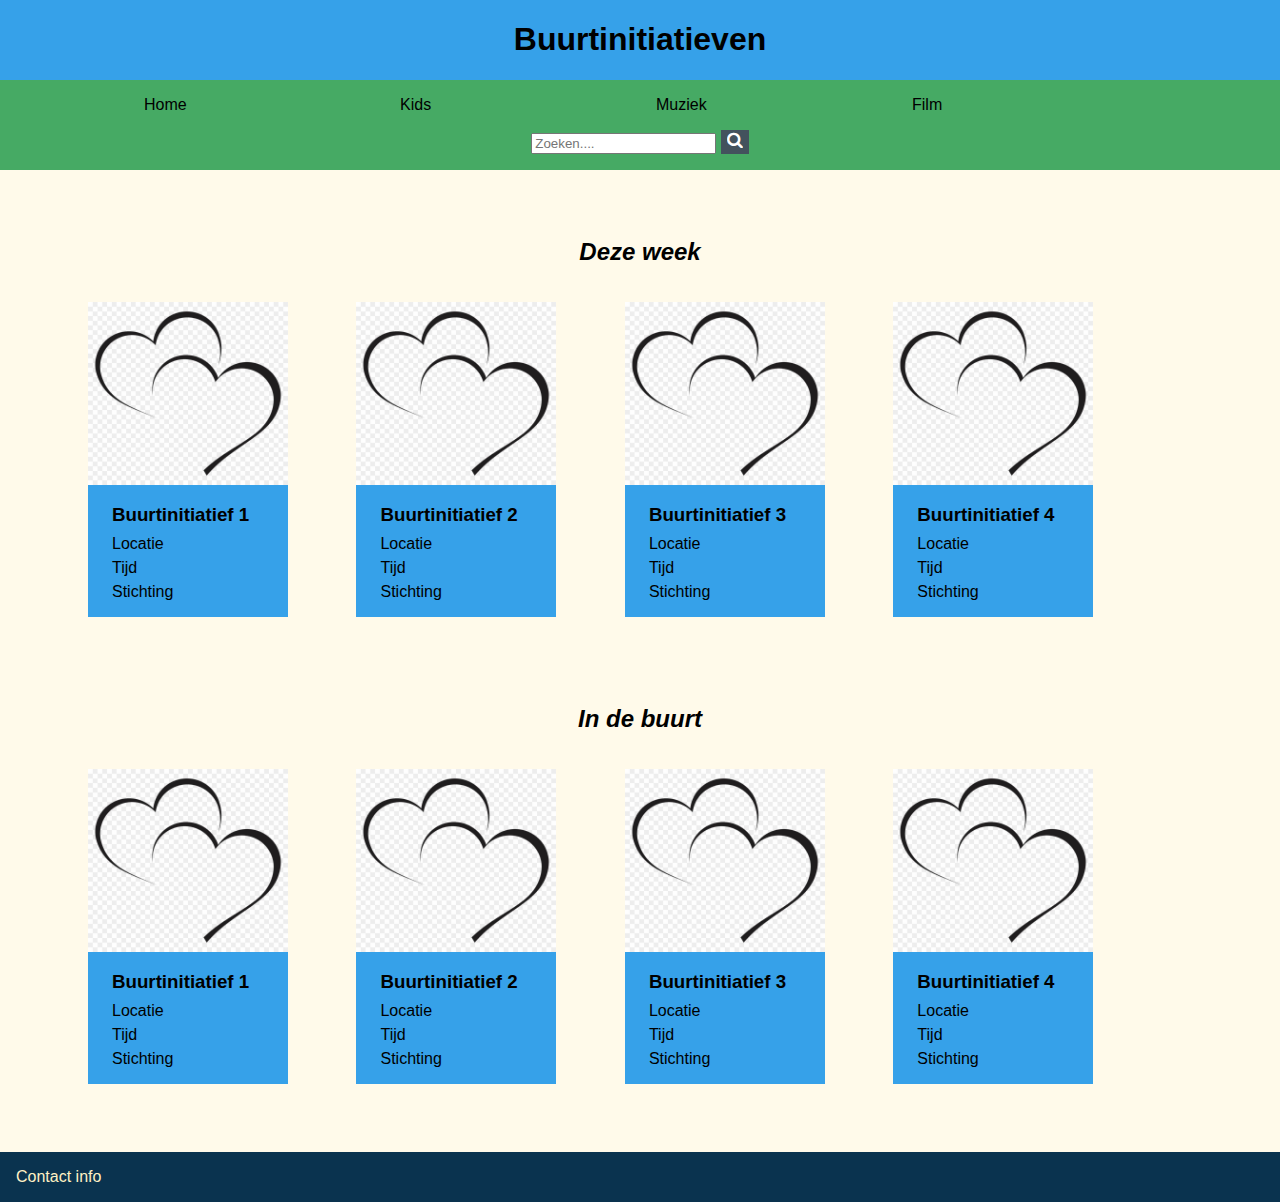
<file: index.html>
<!DOCTYPE html>
<html lang="nl">
<head>
    <meta charset="UTF-8">
    <meta name="viewport" content="width=device-width, initial-scale=1.0">
    
    <!--Link naar css bestand-->
    <link rel="stylesheet" href="./styles/styles.css">

    <!-- Load icon library -->
    <link rel="stylesheet" href="https://cdnjs.cloudflare.com/ajax/libs/font-awesome/4.7.0/css/font-awesome.min.css">

    <title>Buurtinitiatieven</title>

</head>
<body>
    <header>
        <h1>Buurtinitiatieven</h1>
    </header>

    <nav>
        <ul>
            <li>
                <a href="index.html">Home</a>
            </li>
            <li>
                <a href="catogoriepagina.html">Kids</a>
            </li>
            <li>
                <a href="catogoriepagina.html">Muziek</a>
            </li>
            <li>
                <a href="catogoriepagina.html">Film</a>
            </li>
        </ul>

        <form class="search">
            <input type="search" placeholder="Zoeken...." name="search"/>
            <button type="submit"><i class="fa fa-search"></i></button>
        </form>
    </nav>


    <main>
        <section>
            <h2>Deze week</h2>
            <ul class="scroll">
                <li>
                    <a href="buurtinitiatief.html">
                        <article class="card">
                            <img src="assets/heart.jpg" alt="hi"> 
                            <h3>Buurtinitiatief 1</h3>
                            <p>Locatie</p>
                            <p>Tijd</p>
                            <p>Stichting</p> 
                        </article>
                    </a>
                </li>
                <li>
                    <a href="buurtinitiatief.html">
                        <article class="card">
                            <img src="assets/heart.jpg" alt="hi"> 
                            <h3>Buurtinitiatief 2</h3> 
                            <p>Locatie</p>
                            <p>Tijd</p>
                            <p>Stichting</p> 
                        </article>
                    </a>
                </li>
                <li>
                    <a href="buurtinitiatief.html">
                        <article class="card">
                            <img src="assets/heart.jpg" alt="hi"> 
                            <h3>Buurtinitiatief 3</h3>
                            <p>Locatie</p>
                            <p>Tijd</p>
                            <p>Stichting</p> 
                        </article>
                    </a>
                </li>
                <li>
                    <a href="buurtinitiatief.html">
                        <article class="card">
                            <img src="assets/heart.jpg" alt="hi"> 
                            <h3>Buurtinitiatief 4</h3>
                            <p>Locatie</p>
                            <p>Tijd</p>
                            <p>Stichting</p> 
                        </article>
                    </a>
                </li>
            </ul>
        </section>

        <section>
            <h2>In de buurt</h2>
            <ul class="scroll">
                <li>
                    <a href="buurtinitiatief.html">
                        <article class="card">
                            <img src="assets/heart.jpg" alt="hi"> 
                            <h3>Buurtinitiatief 1</h3>
                            <p>Locatie</p>
                            <p>Tijd</p>
                            <p>Stichting</p> 
                        </article>
                    </a>
                </li>
                <li>
                    <a href="buurtinitiatief.html">
                        <article class="card">
                            <img src="assets/heart.jpg" alt="hi"> 
                            <h3>Buurtinitiatief 2</h3>
                            <p>Locatie</p>
                            <p>Tijd</p>
                            <p>Stichting</p> 
                        </article>
                    </a>
                </li>
                <li>
                    <a href="buurtinitiatief.html">
                        <article class="card">
                            <img src="assets/heart.jpg" alt="hi"> 
                            <h3>Buurtinitiatief 3</h3>
                            <p>Locatie</p>
                            <p>Tijd</p>
                            <p>Stichting</p> 
                        </article>
                    </a>
                </li>
                <li>
                    <a href="buurtinitiatief.html">
                        <article class="card">
                            <img src="assets/heart.jpg" alt="hi"> 
                            <h3>Buurtinitiatief 4</h3>
                            <p>Locatie</p>
                            <p>Tijd</p>
                            <p>Stichting</p> 
                        </article>
                    </a>
                </li>
            </ul>
        </section>
    </main>

    <footer>
        Contact info
    </footer>
</body>
</html>
</file>
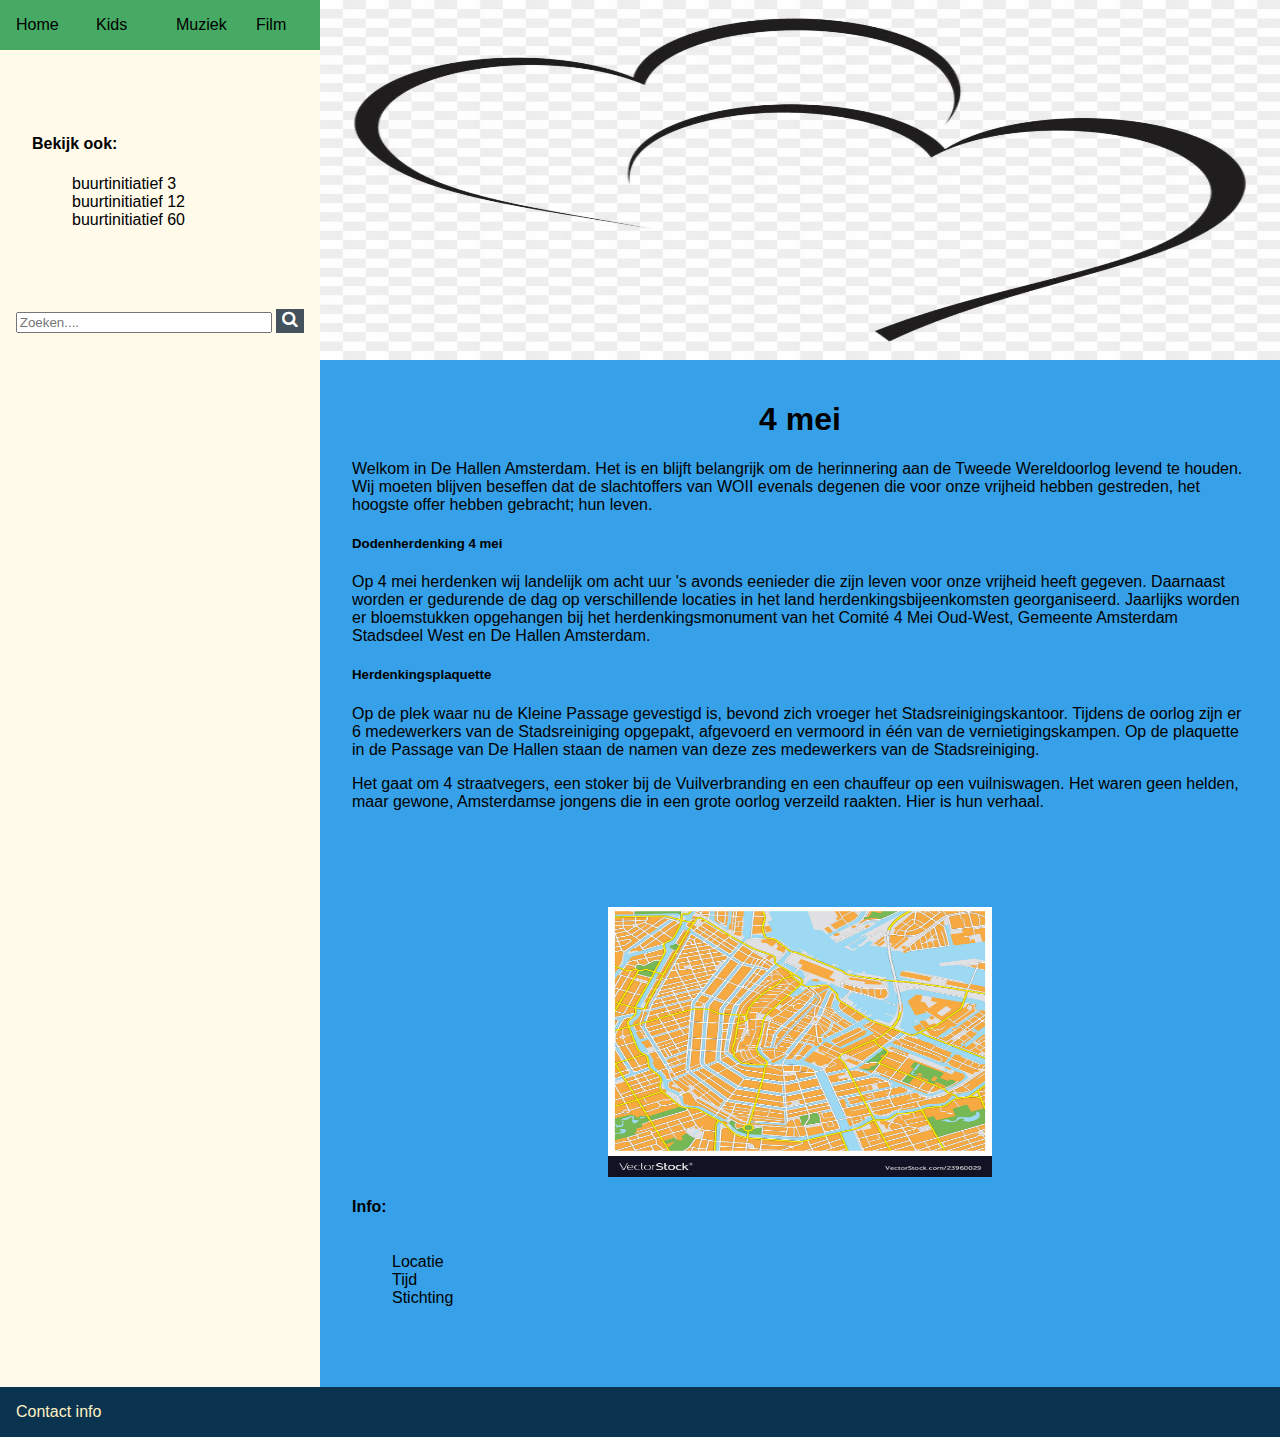
<file: buurtinitiatief.html>
<!DOCTYPE html>
<html lang="nl">
<head>
    <meta charset="UTF-8">
    <meta name="viewport" content="width=device-width, initial-scale=1.0">
    
    <!--Link naar css bestand-->
    <link rel="stylesheet" href="./styles/styles.css">
    <link rel="stylesheet" href="./styles/bpstyle.css">

    <!-- Load icon library -->
    <link rel="stylesheet" href="https://cdnjs.cloudflare.com/ajax/libs/font-awesome/4.7.0/css/font-awesome.min.css">

    <title>4 mei</title>
</head>
<body>
    <aside>
        <nav>
            <ul>
                <li>
                    <a href="index.html">Home</a>
                </li>
                <li>
                    <a href="catogoriepagina.html">Kids</a>
                </li>
                <li>
                    <a href="catogoriepagina.html">Muziek</a>
                </li>
                <li>
                    <a href="catogoriepagina.html">Film</a>
                </li>
            </ul>
        </nav>

        <section class="recommend-lab">
            <h4>Bekijk ook:</h4>
            <ul>
                <li>
                    <a href="#">buurtinitiatief 3</a>
                </li>
                <li>
                    <a href="#">buurtinitiatief 12</a>
                </li>
                <li>
                    <a href="#">buurtinitiatief 60</a>
                </li>
            </ul>
        </section>

        <form class="search">
            <input type="search" placeholder="Zoeken...." name="search"/>
            <button type="submit"><i class="fa fa-search"></i></button>
        </form>
    </aside>

    <main>
        <img src="assets/heart.jpg" alt="hallo" class="topImg">
        
        <article>
            <h1>4 mei</h1>
            <p> Welkom in De Hallen Amsterdam.

                Het is en blijft belangrijk om de herinnering aan de Tweede Wereldoorlog 
                levend te houden. Wij moeten blijven beseffen dat de slachtoffers van WOII 
                evenals degenen die voor onze vrijheid hebben gestreden, het hoogste offer 
                hebben gebracht; hun leven. 
            </p>
             
            <h5>Dodenherdenking 4 mei</h5>
            <p>     
                Op 4 mei herdenken wij landelijk om acht uur 's avonds eenieder die zijn leven 
                voor onze vrijheid heeft gegeven. Daarnaast worden er gedurende de dag op 
                verschillende locaties in het land herdenkingsbijeenkomsten georganiseerd. 
                Jaarlijks worden er bloemstukken opgehangen bij het herdenkingsmonument van het 
                Comité 4 Mei Oud-West, Gemeente Amsterdam Stadsdeel West en De Hallen Amsterdam.
            </p>
            
            <h5>Herdenkingsplaquette</h5>
            <p>
                Op de plek waar nu de Kleine Passage gevestigd is, bevond zich vroeger het 
                Stadsreinigingskantoor. Tijdens de oorlog zijn er 6 medewerkers van de 
                Stadsreiniging opgepakt, afgevoerd en vermoord in één van de vernietigingskampen. 
                Op de plaquette in de Passage van De Hallen staan de namen van deze zes medewerkers 
                van de Stadsreiniging.
            </p>
            <p>
                Het gaat om 4 straatvegers, een stoker bij de Vuilverbranding en een chauffeur op 
                een vuilniswagen. Het waren geen helden, maar gewone, Amsterdamse jongens die in 
                een grote oorlog verzeild raakten. Hier is hun verhaal.
            </p>
        </article>
        
        <section class="info">
            <img src="assets/map.jpg" alt="Map">
            <h4>Info:</h4>
            <ul>
                <li>
                    Locatie
                </li>
                <li>
                    Tijd
                </li>
                <li>
                    Stichting
                </li>
            </ul>
        </section>

        <section class="recommend-m">
            <h4>Bekijk ook:</h4>
            <ul>
                <li>
                    <a href="#">Buurtinitiatief 3</a>
                </li>
                <li>
                    <a href="#">Buurtinitiatief 12</a>
                </li>
                <li>
                    <a href="#">Buurtinitiatief 60</a>
                </li>
            </ul>
        </section>
    </main>
    
    <footer>
        Contact info
    </footer>
</body>
</html>
</file>
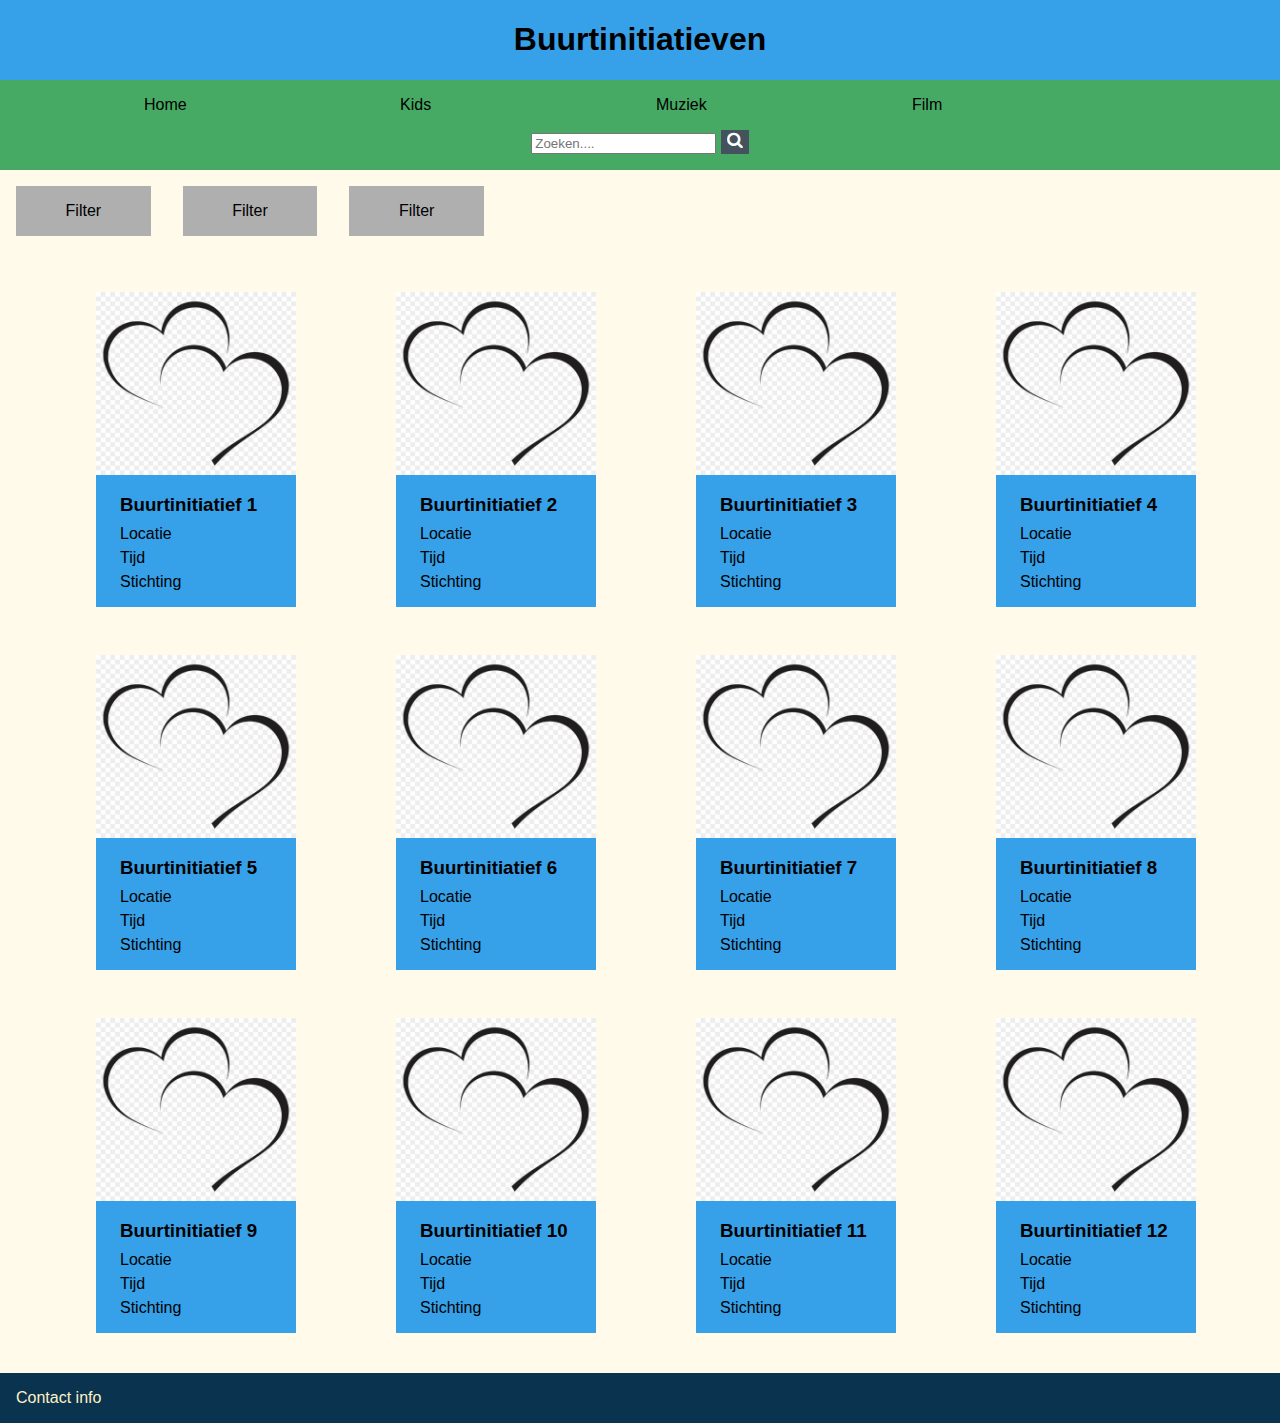
<file: catogoriepagina.html>
<!DOCTYPE html>
<html lang="nl">
<head>
    <meta charset="UTF-8">
    <meta name="viewport" content="width=device-width, initial-scale=1.0">
    
    <!--Link naar css bestand-->
    <link rel="stylesheet" href="./styles/styles.css">
    <link rel="stylesheet" href="./styles/cpstyle.css">

    <!-- Load icon library -->
    <link rel="stylesheet" href="https://cdnjs.cloudflare.com/ajax/libs/font-awesome/4.7.0/css/font-awesome.min.css">

    
    <title>Kids - Buurtinitiatieven</title>
</head>
<body>
    <header>
        <h1>Buurtinitiatieven</h1>
    </header>

    <nav>
        <ul>
            <li>
                <a href="index.html">Home</a>
            </li>
            <li>
                <a href="catogoriepagina.html">Kids</a>
            </li>
            <li>
                <a href="catogoriepagina.html">Muziek</a>
            </li>
            <li>
                <a href="catogoriepagina.html">Film</a>
            </li>
        </ul>

        <form class="search">
            <input type="search" placeholder="Zoeken...." name="search"/>
            <button type="submit"><i class="fa fa-search"></i></button>
        </form>
    </nav>

    <main>
        <form class="filter">
            <div>
                Filter
            </div>
            <div>
                Filter
            </div>
            <div>
                Filter
            </div>
        </form>

        <ul class="initiatief">
            <li>
                <a href="buurtinitiatief.html">
                    <article class="card">
                        <img src="assets/heart.jpg" alt="hi"> 
                        <h3>Buurtinitiatief 1</h3>
                        <p>Locatie</p>
                        <p>Tijd</p>
                        <p>Stichting</p>            
                    </article>
                </a>
            </li>
            <li>
                <a href="buurtinitiatief.html">
                    <article class="card">
                        <img src="assets/heart.jpg" alt="hi"> 
                        <h3>Buurtinitiatief 2</h3>
                        <p>Locatie</p>
                        <p>Tijd</p>
                        <p>Stichting</p> 
                    </article>
                </a>
            </li>
            <li>
                <a href="buurtinitiatief.html">
                    <article class="card">
                        <img src="assets/heart.jpg" alt="hi"> 
                        <h3>Buurtinitiatief 3</h3>
                        <p>Locatie</p>
                        <p>Tijd</p>
                        <p>Stichting</p> 
                    </article>
                </a>
            </li>
            <li>
                <a href="buurtinitiatief.html">
                    <article class="card">
                        <img src="assets/heart.jpg" alt="hi"> 
                        <h3>Buurtinitiatief 4</h3>
                        <p>Locatie</p>
                        <p>Tijd</p>
                        <p>Stichting</p> 
                    </article>
                </a>
            </li>
            <li>
                <a href="buurtinitiatief.html">
                    <article class="card">
                        <img src="assets/heart.jpg" alt="hi"> 
                        <h3>Buurtinitiatief 5</h3>
                        <p>Locatie</p>
                        <p>Tijd</p>
                        <p>Stichting</p> 
                    </article>
                </a>
            </li>
            <li>
                <a href="buurtinitiatief.html">
                    <article class="card">
                        <img src="assets/heart.jpg" alt="hi"> 
                        <h3>Buurtinitiatief 6</h3>
                        <p>Locatie</p>
                        <p>Tijd</p>
                        <p>Stichting</p> 
                    </article>
                </a>
            </li>
            <li>
                <a href="buurtinitiatief.html">
                    <article class="card">
                        <img src="assets/heart.jpg" alt="hi"> 
                        <h3>Buurtinitiatief 7</h3>
                        <p>Locatie</p>
                        <p>Tijd</p>
                        <p>Stichting</p> 
                    </article>
                </a>
            </li>
            <li>
                <a href="buurtinitiatief.html">
                    <article class="card">
                        <img src="assets/heart.jpg" alt="hi"> 
                        <h3>Buurtinitiatief 8</h3>
                        <p>Locatie</p>
                        <p>Tijd</p>
                        <p>Stichting</p> 
                    </article>
                </a>
            </li>
            <li>
                <a href="buurtinitiatief.html">
                    <article class="card">
                        <img src="assets/heart.jpg" alt="hi"> 
                        <h3>Buurtinitiatief 9</h3>
                        <p>Locatie</p>
                        <p>Tijd</p>
                        <p>Stichting</p> 
                    </article>
                </a>
            </li>
            <li>
                <a href="buurtinitiatief.html">
                    <article class="card">
                        <img src="assets/heart.jpg" alt="hi"> 
                        <h3>Buurtinitiatief 10</h3>
                        <p>Locatie</p>
                        <p>Tijd</p>
                        <p>Stichting</p> 
                    </article>
                </a>
            </li>
            <li>
                <a href="buurtinitiatief.html">
                    <article class="card">
                        <img src="assets/heart.jpg" alt="hi"> 
                        <h3>Buurtinitiatief 11</h3>
                        <p>Locatie</p>
                        <p>Tijd</p>
                        <p>Stichting</p> 
                    </article>
                </a>
            </li>
            <li>
                <a href="buurtinitiatief.html">
                    <article class="card">
                        <img src="assets/heart.jpg" alt="hi"> 
                        <h3>Buurtinitiatief 12</h3>
                        <p>Locatie</p>
                        <p>Tijd</p>
                        <p>Stichting</p> 
                    </article>
                </a>
            </li>
        </ul>
    </main> 

    <footer>
        Contact info
    </footer>
</body>
</html>
</file>
<file: styles/styles.css>
*{
    scroll-behavior: smooth; /*Zorgt ervoor dat als je op een linkje klikt met id dat je niet gelijk er naar toe sprinkt maar dat het smooth gaat*/
    overflow-x: hidden; /*Zorgt ervoor dat je niet horizontaal kan scrollen*/
    box-sizing: border-box; /*Zorgt ervoor dat de bij het aangeven van de groote de border wordt mee geteld*/
}

/* BODY */
body {
    margin: 0;
    background: #fffaea;
    font-family: Arial, Helvetica, sans-serif;
}

/* HEADER */
header {
    background: #36A1E9;
    text-align: center;
}

/* NAV */
nav {
    background: #46aa64;
}

nav ul{
    margin: 0;
    padding: 0;
    display: flex;
    flex-direction: row;
    justify-content: center;
    list-style: none;
}

nav ul li{
    padding: 1em;
    width: 20vw;
}

/* SEARCH */
.search{
    margin-bottom: 1em;
    text-align: center;
}

.search button{
    background: #43525D;
    color: #ffffff;
    font-size: 17px;
    border: 0px solid;
    cursor: pointer;
}

/* MAIN */
/* Initiatieven */
a {
    text-decoration: none;
    color: black;
}

section{
    margin: 3em 1em;
    display: flex;
    flex-direction: column;
}

section h2{
    text-align: center;
    font-style: italic;
}

.scroll{
    overflow: auto; /*Zorgt ervoor dat de lijst scrolled*/
    white-space: nowrap; /*Zorgt ervoor dat de lijst op een lijn blijft staan*/
    list-style: none;
}

.scroll li{
    display: inline-block; /*zorgt ervoor dat list items in de section blijven*/
}

.card{
    margin: 0 2em;
    padding: 0 1.5em;
    display: flex;
    flex-direction: column; /*zort ervoor dat de image en tekst onderelkaar komen te staan in de article*/
    overflow-x: unset;
    background: #36A1E9;
    position: relative;
    width: 50vw;
    height: 35vh;
    min-height: 250px;
}  

.card img{
    width: 100vw;
    height: 50vh;
    align-self: center;
    min-height: 70px;
    max-width: 190px;
}

.card h3{
    overflow-x: unset;
}

.card p {
    margin-top: -10px;
    overflow-x: unset;
}

/* FOOTER */
footer {
    padding: 1em;
    background: #0a334f;
    color: #fff1c4;
}

/* MEDIAQUERYS */
@media only screen and (min-width: 600px){
    .card {
        max-width: 200px;
    }

    .card img{
        max-width: 200px;
    }
}
</file>
<file: styles/bpstyle.css>
/* Bekijk ook in aside */
.recommend-lab{
    display: none; /*Zorgt ervoor dat hij niet zichtbaar is op mobile*/
}

/* NAV (Hamburger menu)*/

/* MAIN */
main{
    grid-area: m;
    background: #36A1E9;
}

.topImg{
    width: 100vw;
    height: 30vh;
}

article{
    width: 100vw;
    padding: 1em 2em;
}

article h1{
    text-align: center;
}

section{
    padding: 1em;
}

section img{
    align-self: center;
    width: 30vw;
    height: 30vh;
    min-width: 200px;
    min-height: 200px;
}

.info ul {
    list-style: none;
}

/* FOOTER */
footer{
    grid-area: f;
}

/* MEDIAQUERYS */
@media only screen and (min-width: 600px){
    /* BODY */
    body {
        display: grid;
        grid-template-columns: 1fr 3fr;
        grid-template-areas:
          "a m"
          "f f";
    }

    /* ASIDE */
    aside {
        grid-area: a;
    }

    /* SEARCH */
    .search input{
        width: 20vw;
    }

    /* Bekijk ook in aside */
    .recommend-lab{
        display: block; /*Zorgt ervoor dat hij zichtbaar is op laptop*/
    }

    /* MAIN */
    .topImg{
        width: 75vw;
        height: 40vh;
    }

    /* Bekijk ook in main */
    .recommend-m{
        display: none; /*Zorgt ervoor dat hij niet zichtbaar is op laptop*/
    }

    article{
        width: 75vw;
    }
}
</file>
<file: styles/cpstyle.css>
/* FLITER */
.filter {
    display: grid;
    grid-template-columns: 1fr 1fr 1fr;
    text-align: center;
    justify-content: center;
}

.filter div{
    padding: 1em;
    margin: 1em;
    background: #afafaf;
}

/* Initiatieven */
.initiatief{
    padding: 0;
    display: grid;
    grid-template-columns: repeat(auto-fit, minmax(300px, 300px)); /*Zorgt ervoor dat de grid automatisch verandert met het scherm*/
    justify-content: center;
    width: 100vw;
    list-style: none;
}

.initiatief li{
    padding: 1.5em;
    width: 300px;
    align-content: center;
}


/* MEDIAQUERYS */
@media only screen and (min-width: 600px){
    .filter{
        max-width: 500px;
    }
}
</file>
